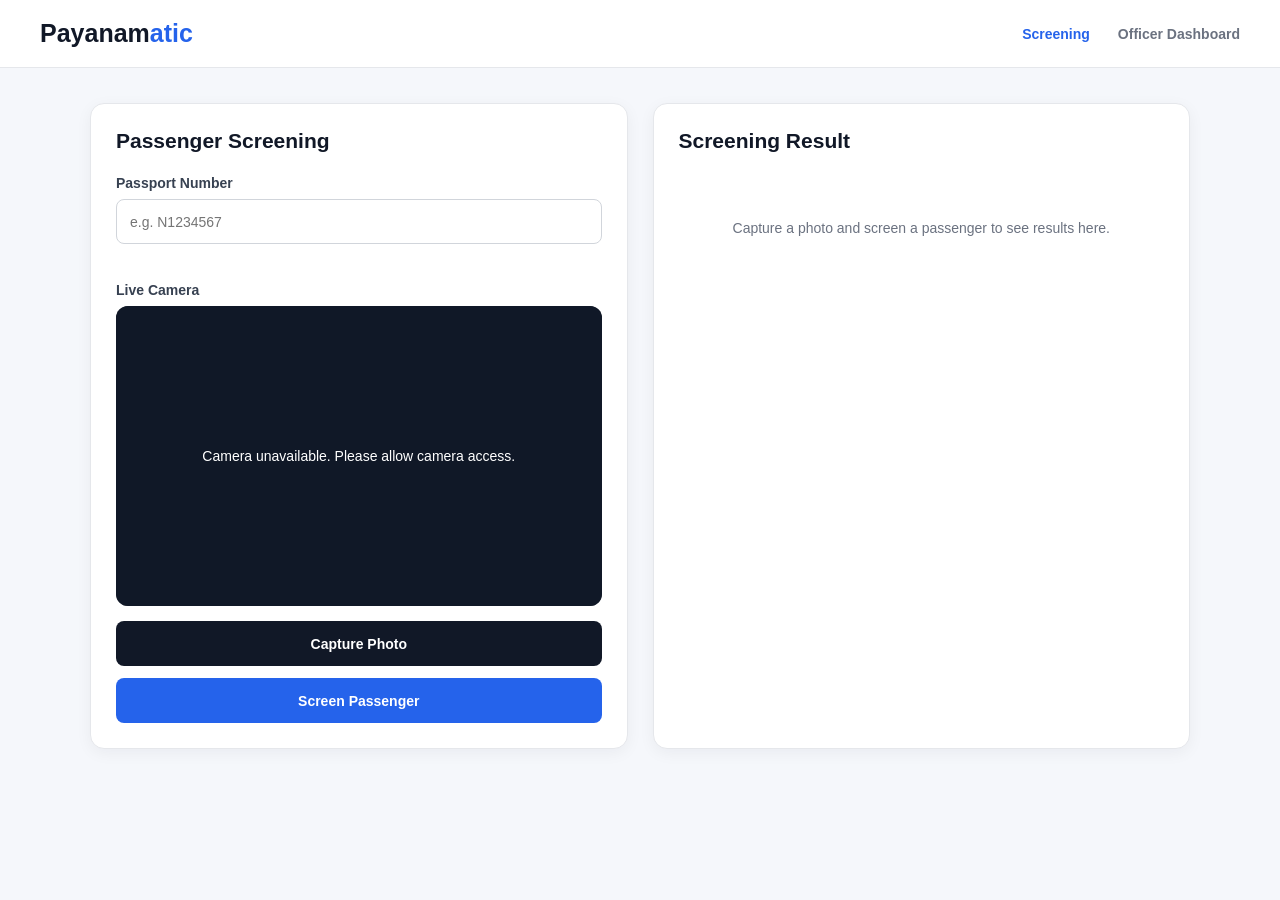
<file: frontend/index.html>
<!DOCTYPE html>
<html lang="en">
<head>
<meta charset="UTF-8">
<meta name="viewport" content="width=device-width, initial-scale=1.0">
<title>Payanamatic | Passenger Immigration Screening</title>
<link rel="stylesheet" href="style.css?v=10001">
</head>
<body>

<nav class="navbar">
  <div class="logo">Payanam<span>atic</span></div>
  <ul class="nav-links">
    <li><a href="index.html" class="active">Screening</a></li>
    <li><a href="dashboard.html">Officer Dashboard</a></li>
  </ul>
</nav>

<main class="container">

  <section class="card">
    <h2>Passenger Screening</h2>
    <label for="passportNumber">Passport Number</label>
    <input type="text" id="passportNumber" placeholder="e.g. N1234567" autocomplete="off">
    <p class="field-hint" id="passportHint"></p>

    <label for="video">Live Camera</label>
    <div class="camera-wrap">
      <video id="video" autoplay playsinline muted></video>
      <img id="preview" alt="Captured passenger photo" hidden>
      <div id="cameraStatus" class="camera-status" hidden></div>
    </div>

    <canvas id="canvas" hidden></canvas>

    <div class="button-row">
      <button type="button" class="secondary" id="captureBtn">Capture Photo</button>
      <button type="button" class="secondary ghost" id="retakeBtn" hidden>Retake</button>
    </div>

    <button type="button" id="screenBtn">Screen Passenger</button>
  </section>

  <section class="card result" id="resultCard" aria-live="polite">
    <h2>Screening Result</h2>
    <div id="result">
      <div class="empty-result">
        <p>Capture a photo and screen a passenger to see results here.</p>
      </div>
    </div>
  </section>
</main>

<script src="app.js?v=10001"></script>
</body>
</html>
</file>
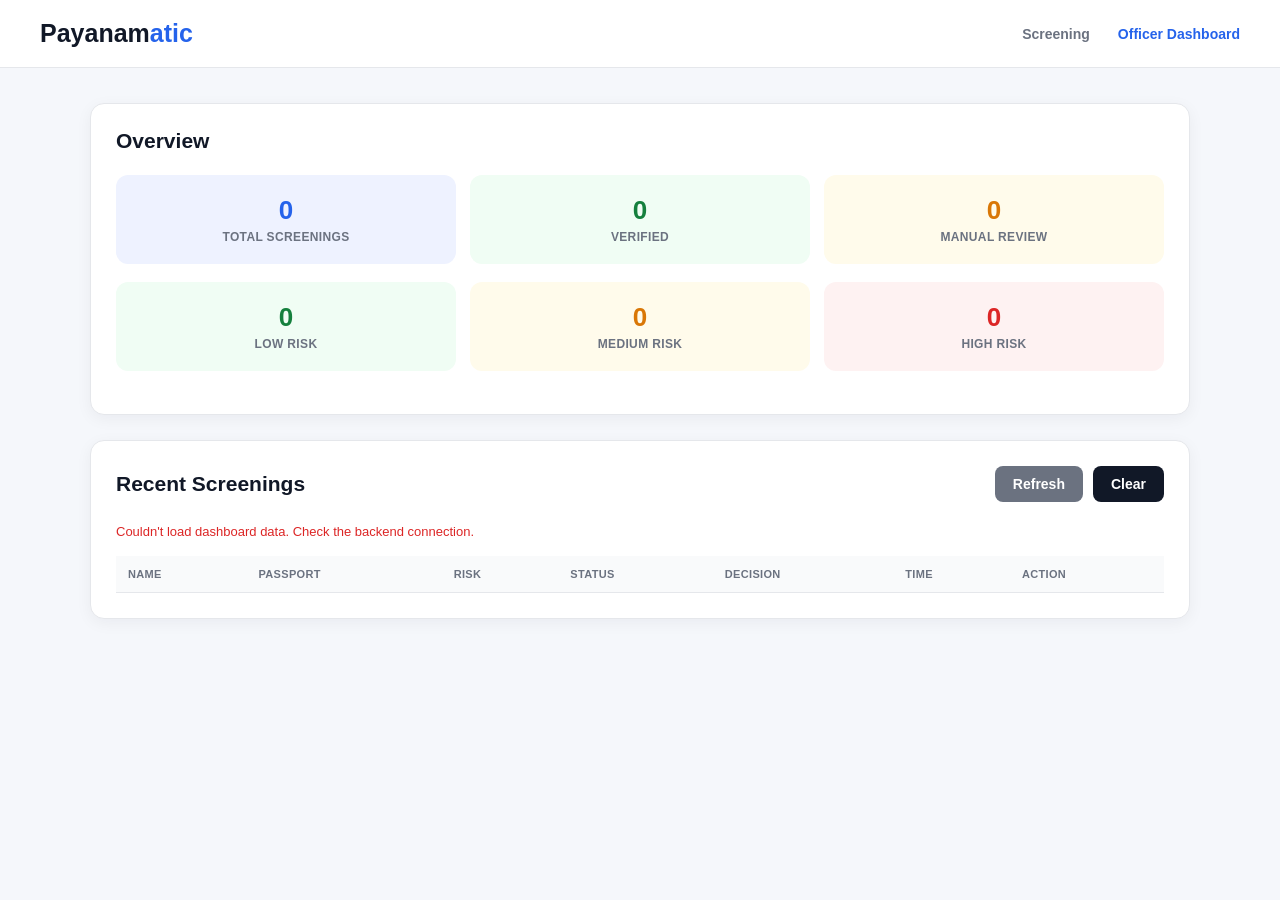
<file: frontend/dashboard.html>
<!DOCTYPE html>
<html lang="en">
<head>
<meta charset="UTF-8">
<meta name="viewport" content="width=device-width, initial-scale=1.0">
<title>Payanamatic | Officer Dashboard</title>
<link rel="stylesheet" href="style.css">
</head>
<body>

<nav class="navbar">
  <div class="logo">Payanam<span>atic</span></div>
  <ul class="nav-links">
    <li><a href="index.html">Screening</a></li>
    <li><a href="dashboard.html" class="active">Officer Dashboard</a></li>
  </ul>
</nav>

<main class="container">

  <section class="card full">
    <h2>Overview</h2>
    <div class="stats">
      <div class="stat-box">
        <h3 id="total">0</h3>
        <p>Total Screenings</p>
      </div>
      <div class="stat-box tone-good">
        <h3 id="verified">0</h3>
        <p>Verified</p>
      </div>
      <div class="stat-box tone-warn">
        <h3 id="manual">0</h3>
        <p>Manual Review</p>
      </div>
    </div>

    <div class="stats">
      <div class="stat-box tone-good">
        <h3 id="low">0</h3>
        <p>Low Risk</p>
      </div>
      <div class="stat-box tone-warn">
        <h3 id="medium">0</h3>
        <p>Medium Risk</p>
      </div>
      <div class="stat-box tone-danger">
        <h3 id="high">0</h3>
        <p>High Risk</p>
      </div>
    </div>
  </section>

  <section class="card full">
    <div class="section-header">
      <h2>Recent Screenings</h2>
      <div class="header-actions">
        <button type="button" class="ghost" id="refreshBtn">Refresh</button>
        <button type="button" class="secondary" id="clearBtn">Clear</button>
      </div>
    </div>
    <p class="field-hint" id="dashboardHint"></p>

    <div class="table-wrap">
      <table id="screeningTable">
        <thead>
          <tr>
            <th>Name</th>
            <th>Passport</th>
            <th>Risk</th>
            <th>Status</th>
            <th>Decision</th>
            <th>Time</th>
            <th>Action</th>
          </tr>
        </thead>
        <tbody></tbody>
      </table>
      <p class="empty-state" id="emptyState" hidden>No screenings recorded yet.</p>
    </div>
  </section>

</main>

<script src="dashboard.js"></script>
</body>
</html>
</file>
<file: frontend/style.css>
* {
    box-sizing: border-box;
    margin: 0;
    padding: 0;
}

body {
    font-family: Inter, Arial, Helvetica, sans-serif;
    background: #f5f7fb;
    color: #1f2937;
    min-height: 100vh;
}

a { color: inherit; text-decoration: none; }


.navbar {
    height: 68px;
    display: flex;
    align-items: center;
    justify-content: space-between;
    padding: 0 40px;
    background: #ffffff;
    border-bottom: 1px solid #e5e7eb;
}

.logo {
    font-size: 25px;
    font-weight: 800;
    color: #111827;
}

.logo span { color: #2563eb; }

.nav-links {
    display: flex;
    list-style: none;
    gap: 28px;
}

.nav-links a {
    text-decoration: none;
    color: #6b7280;
    font-size: 14px;
    font-weight: 600;
    transition: 0.2s;
}

.nav-links a:hover { color: #2563eb; }
.nav-links a.active { color: #2563eb; }



.container {
    width: min(1100px, calc(100% - 40px));
    margin: 35px auto;
    display: grid;
    grid-template-columns: minmax(0, 1fr) minmax(0, 1fr);
    gap: 25px;
}



.card {
    background: #ffffff;
    border: 1px solid #e5e7eb;
    border-radius: 14px;
    padding: 25px;
    box-shadow: 0 4px 16px rgba(15, 23, 42, 0.05);
}

.card.full { grid-column: 1 / -1; }

.card h2 {
    font-size: 21px;
    margin-bottom: 22px;
    color: #111827;
}

.section-header {
    display: flex;
    align-items: center;
    justify-content: space-between;
    margin-bottom: 22px;
}

.section-header h2 { margin-bottom: 0; }

.section-header button {
    width: auto;
    height: auto;
    padding: 10px 18px;
}

.header-actions {
    display: flex;
    gap: 10px;
}

.header-actions button {
    width: auto;
    height: auto;
    padding: 10px 18px;
}


label {
    display: block;
    margin-bottom: 8px;
    font-size: 14px;
    font-weight: 600;
    color: #374151;
}

input {
    width: 100%;
    height: 45px;
    border: 1px solid #d1d5db;
    border-radius: 8px;
    padding: 0 13px;
    font-size: 14px;
    outline: none;
    background: #ffffff;
    transition: border-color 0.2s, box-shadow 0.2s;
}

input:focus {
    border-color: #2563eb;
    box-shadow: 0 0 0 3px rgba(37, 99, 235, 0.10);
}

.field-hint {
    min-height: 20px;
    margin-top: 6px;
    margin-bottom: 12px;
    color: #dc2626;
    font-size: 13px;
}



.camera-wrap {
    position: relative;
    width: 100%;
    height: 300px;
    overflow: hidden;
    border-radius: 12px;
    background: #111827;
    margin-bottom: 15px;
}

.camera-wrap video,
.camera-wrap img {
    width: 100%;
    height: 100%;
    object-fit: cover;
    display: block;
}

.camera-wrap img[hidden],
.camera-wrap video[hidden] {
    display: none !important;
}

.camera-status {
    position: absolute;
    inset: 0;
    display: flex;
    align-items: center;
    justify-content: center;
    padding: 20px;
    text-align: center;
    color: #ffffff;
    background: rgba(17, 24, 39, 0.75);
    font-size: 14px;
}

.camera-status[hidden] { display: none; }


.button-row {
    display: flex;
    gap: 10px;
    margin-bottom: 12px;
}

button {
    width: 100%;
    height: 45px;
    border: none;
    border-radius: 8px;
    background: #2563eb;
    color: #ffffff;
    font-size: 14px;
    font-weight: 700;
    cursor: pointer;
    transition: transform 0.15s, background 0.15s, opacity 0.15s;
}

button:hover:not(:disabled) { background: #1d4ed8; }
button:active:not(:disabled) { transform: translateY(1px); }
button:disabled { cursor: not-allowed; opacity: 0.65; }

button.secondary { background: #111827; }
button.secondary:hover:not(:disabled) { background: #1f2937; }

button.ghost { background: #6b7280; }
button.ghost:hover:not(:disabled) { background: #4b5563; }

.button-row button { margin: 0; }


.result {
    margin-top: 0;
    min-height: 400px;
    transition: background 0.2s, border-color 0.2s;
}

.result.success {
    border-left: 5px solid #16a34a;
    background: #f0fdf4;
}

.result.error {
    border-left: 5px solid #dc2626;
    background: #fef2f2;
}


.empty-result {
    padding: 45px 15px;
    text-align: center;
    color: #6b7280;
    font-size: 14px;
}



.loading-result {
    padding: 50px 15px;
    text-align: center;
}

.loading-result h3 {
    margin-top: 18px;
    margin-bottom: 8px;
    color: #111827;
}

.loading-result p {
    color: #6b7280;
    font-size: 14px;
}

.loading-result .loading-note {
    margin-top: 5px;
    font-size: 13px;
}

.loader {
    width: 42px;
    height: 42px;
    margin: auto;
    border-radius: 50%;
    border: 4px solid #dbeafe;
    border-top-color: #2563eb;
    animation: payanamaticSpin 0.8s linear infinite;
}

@keyframes payanamaticSpin {
    to { transform: rotate(360deg); }
}


.final-result { width: 100%; }

.result-header {
    display: flex;
    align-items: flex-start;
    justify-content: space-between;
    gap: 15px;
    margin-bottom: 20px;
}

.result-header h3 {
    font-size: 18px;
    color: #111827;
}

.result-subtitle {
    margin-top: 5px;
    font-size: 12px;
    color: #6b7280;
}

.decision-badge {
    flex-shrink: 0;
    padding: 7px 12px;
    border-radius: 20px;
    background: #eef2ff;
    color: #3730a3;
    font-size: 12px;
    font-weight: 700;
}


.result-grid {
    display: grid;
    grid-template-columns: repeat(2, minmax(0, 1fr));
    gap: 10px;
}

.result-item {
    padding: 13px;
    border: 1px solid #e5e7eb;
    border-radius: 9px;
    background: #ffffff;
}

.result-item span {
    display: block;
    margin-bottom: 5px;
    color: #6b7280;
    font-size: 11px;
    font-weight: 600;
    text-transform: uppercase;
    letter-spacing: 0.03em;
}

.result-item strong {
    display: block;
    color: #111827;
    font-size: 14px;
    word-break: break-word;
}

.verified { color: #15803d !important; }
.not-verified { color: #dc2626 !important; }

/* Both naming schemes supported: current app.js emits "low/medium/high",
   this design system's own convention is "risk-low/risk-medium/risk-high". */
.low, .risk-low { color: #15803d !important; }
.medium, .risk-medium { color: #d97706 !important; }
.high, .risk-high { color: #dc2626 !important; }


.risk-section {
    margin-top: 20px;
    padding-top: 18px;
    border-top: 1px solid #e5e7eb;
}

.risk-section h4 {
    margin-bottom: 10px;
    color: #111827;
    font-size: 14px;
}

.reason-list { padding-left: 20px; }

.reason-list li {
    margin-bottom: 6px;
    color: #4b5563;
    font-size: 13px;
}

.no-reasons {
    color: #6b7280;
    font-size: 13px;
}


.error-result { padding: 25px; }

.error-result h3 {
    margin-bottom: 10px;
    color: #b91c1c;
}

.error-result p {
    color: #7f1d1d;
    font-size: 14px;
    line-height: 1.5;
}


.stats {
    display: grid;
    grid-template-columns: repeat(3, minmax(0, 1fr));
    gap: 14px;
    margin-bottom: 18px;
}

.stat-box {
    padding: 20px;
    border-radius: 12px;
    background: #eef2ff;
    text-align: center;
}

.stat-box h3 {
    font-size: 26px;
    color: #2563eb;
    margin-bottom: 4px;
}

.stat-box p {
    font-size: 12px;
    color: #6b7280;
    font-weight: 600;
    text-transform: uppercase;
    letter-spacing: 0.03em;
}

.stat-box.tone-good { background: #f0fdf4; }
.stat-box.tone-good h3 { color: #15803d; }

.stat-box.tone-warn { background: #fffbeb; }
.stat-box.tone-warn h3 { color: #d97706; }

.stat-box.tone-danger { background: #fef2f2; }
.stat-box.tone-danger h3 { color: #dc2626; }


.table-wrap { overflow-x: auto; }

table {
    width: 100%;
    border-collapse: collapse;
    min-width: 640px;
}

th, td {
    padding: 12px;
    text-align: left;
    font-size: 13px;
    border-bottom: 1px solid #e5e7eb;
}

th {
    background: #f9fafb;
    color: #6b7280;
    font-weight: 700;
    text-transform: uppercase;
    font-size: 11px;
    letter-spacing: 0.03em;
}

.approve-btn {
    width: auto;
    height: auto;
    padding: 7px 14px;
    font-size: 12px;
    background: #16a34a;
}

.approve-btn:hover:not(:disabled) { background: #15803d; }

.empty-state {
    text-align: center;
    padding: 30px;
    color: #6b7280;
    font-size: 14px;
}



@media (max-width: 800px) {
    .container { grid-template-columns: 1fr; }
}

@media (max-width: 600px) {
    .navbar { padding: 0 18px; }
    .nav-links { gap: 12px; }
    .nav-links a { font-size: 12px; }

    .container {
        width: calc(100% - 20px);
        margin: 20px auto;
    }

    .card { padding: 18px; }
    .camera-wrap { height: 250px; }
    .result-grid { grid-template-columns: 1fr; }
    .result-header { flex-direction: column; }
    .stats { grid-template-columns: repeat(2, 1fr); }
}

.approve-btn.approved {
    background: #15803d;
    opacity: 1;
    cursor: default;
}
</file>
